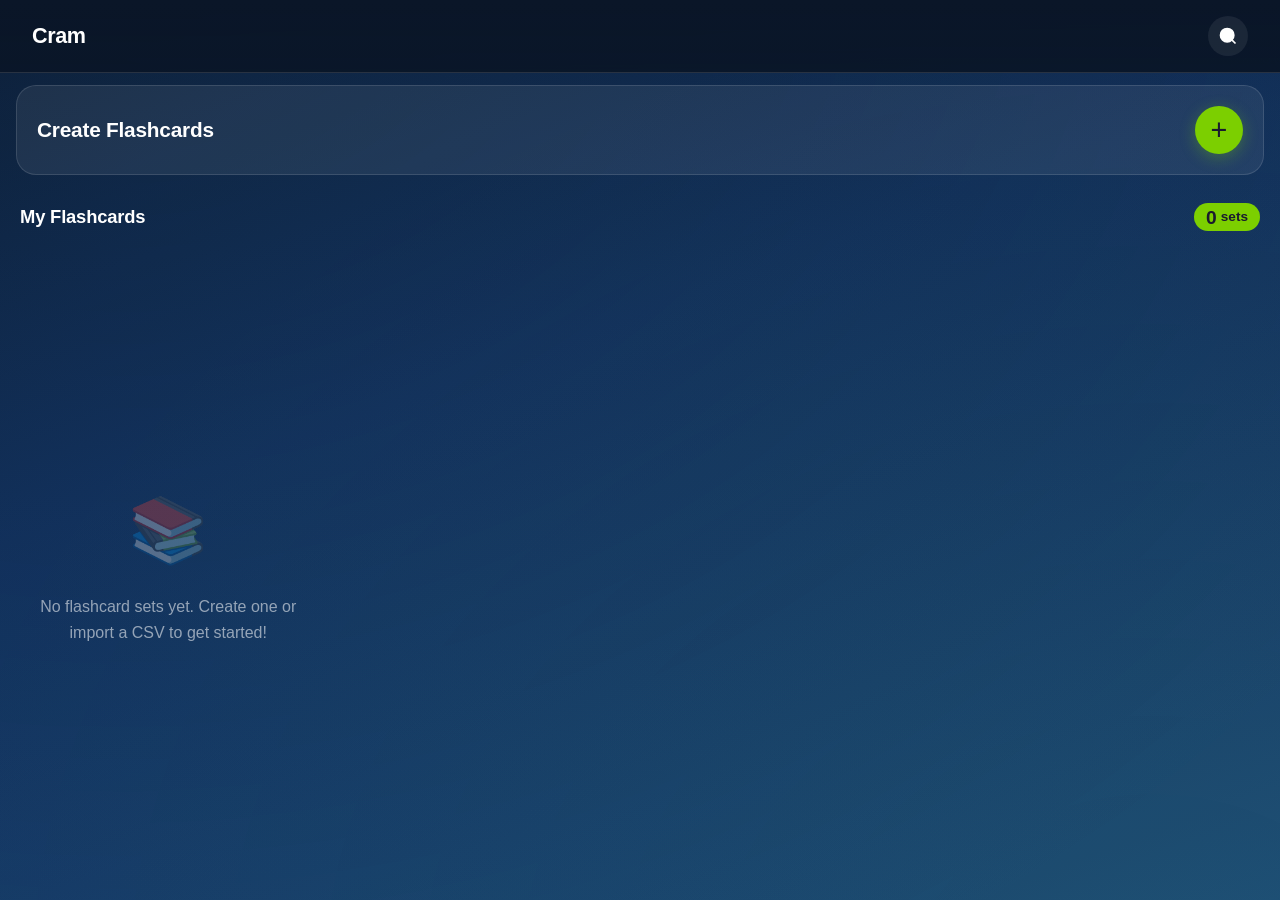
<file: index.html>
<!DOCTYPE html>
<html lang="en">
<head>
  <meta charset="UTF-8">
  <meta name="viewport" content="width=device-width, initial-scale=1.0, maximum-scale=1.0, user-scalable=no">
  <title>Cram — Flashcard App</title>
  <meta name="description" content="Offline flashcard app with spaced repetition. Import CSV, study with Cram Mode, and memorize anything.">
  <meta name="theme-color" content="#1a3a6b">
  <meta name="apple-mobile-web-app-capable" content="yes">
  <meta name="apple-mobile-web-app-status-bar-style" content="black-translucent">
  <link rel="manifest" href="manifest.json">
  <link rel="icon" type="image/svg+xml" href="data:image/svg+xml,%3Csvg xmlns='http://www.w3.org/2000/svg' viewBox='0 0 100 100'%3E%3Crect width='100' height='100' rx='20' fill='%231a3a6b'/%3E%3Ctext x='50' y='68' font-size='55' font-weight='bold' text-anchor='middle' fill='%237ccf00'%3EC%3C/text%3E%3C/svg%3E">
  <link rel="stylesheet" href="style.css">
</head>
<body>
  <div id="app">

    <!-- ════════════════════════════════════
         HOME VIEW
         ════════════════════════════════════ -->
    <section id="view-home" class="view active">
      <header class="header">
        <div class="header-left">
          <span class="header-title">Cram</span>
        </div>
        <div class="header-right">
          <button class="icon-btn" id="btn-search" aria-label="Search">
            <svg viewBox="0 0 24 24" fill="none" stroke="currentColor" stroke-width="2"><circle cx="11" cy="11" r="8"/><line x1="21" y1="21" x2="16.65" y2="16.65"/></svg>
          </button>
        </div>
      </header>

      <div class="search-bar" id="search-bar">
        <input type="text" class="search-input" id="search-input" placeholder="Search flashcard sets...">
      </div>

      <div class="create-banner" id="create-banner">
        <h2>Create Flashcards</h2>
        <button class="create-btn" aria-label="Create new set">+</button>
      </div>

      <div class="section-header">
        <h2>My Flashcards</h2>
        <span class="badge"><span class="badge-num" id="set-count">0</span> sets</span>
      </div>

      <div class="set-list" id="set-list">
        <div class="empty-state" id="empty-state">
          <div class="empty-state-icon">📚</div>
          <p class="empty-state-text">No flashcard sets yet. Create one or import a CSV to get started!</p>
        </div>
      </div>
    </section>

    <!-- ════════════════════════════════════
         CREATE / EDIT SET VIEW
         ════════════════════════════════════ -->
    <section id="view-create" class="view">
      <header class="header">
        <div class="header-left">
          <button class="icon-btn" id="btn-back-create" aria-label="Go back">
            <svg viewBox="0 0 24 24" fill="none" stroke="currentColor" stroke-width="2"><polyline points="15 18 9 12 15 6"/></svg>
          </button>
          <span class="header-title" id="create-title">New Card Set</span>
        </div>
      </header>

      <div class="form-section">
        <div class="form-group">
          <label class="form-label" for="set-name-input">Set Name</label>
          <input type="text" class="form-input" id="set-name-input" placeholder="e.g., Chemistry Elements">
        </div>

        <div class="form-group row" style="display: flex; gap: 12px; flex-direction: row;">
          <div class="form-group" style="flex: 1;">
            <label class="form-label" for="set-front-lang">Front Voice</label>
            <select class="form-input" id="set-front-lang">
              <option value="">None (No Audio)</option>
              <option value="de-DE">German (Deutsch)</option>
              <option value="en-US">English (US)</option>
              <option value="en-GB">English (UK)</option>
              <option value="es-ES">Spanish (Español)</option>
              <option value="fr-FR">French (Français)</option>
            </select>
          </div>
          <div class="form-group" style="flex: 1;">
            <label class="form-label" for="set-back-lang">Back Voice</label>
            <select class="form-input" id="set-back-lang">
              <option value="">None (No Audio)</option>
              <option value="de-DE">German (Deutsch)</option>
              <option value="en-US">English (US)</option>
              <option value="en-GB">English (UK)</option>
              <option value="es-ES">Spanish (Español)</option>
              <option value="fr-FR">French (Français)</option>
            </select>
          </div>
        </div>

        <div class="form-group">
          <label class="form-label">Import from CSV</label>
          <div class="csv-upload" id="csv-upload">
            <div class="csv-upload-icon">📄</div>
            <div class="csv-upload-text">Drop CSV file here or tap to browse</div>
            <div class="csv-upload-hint">Format: front,back (one card per row)</div>
            <input type="file" accept=".csv,.tsv,.txt" id="csv-file-input">
          </div>
        </div>

        <div class="form-group">
          <label class="form-label">Add Cards Manually</label>
          <div class="card-entry">
            <div class="card-entry-inputs">
              <div class="form-group">
                <input type="text" class="form-input" id="card-front-input" placeholder="Front">
              </div>
              <div class="form-group">
                <input type="text" class="form-input" id="card-back-input" placeholder="Back">
              </div>
            </div>
            <button class="add-card-btn" id="btn-add-card" aria-label="Add card">+</button>
          </div>
        </div>

        <div class="form-group" id="preview-section" style="display:none;">
          <label class="form-label">Cards (<span id="card-count">0</span>)</label>
          <div class="card-preview-list" id="card-preview-list"></div>
        </div>

        <button class="btn-primary" id="btn-save-set" disabled>Save Card Set</button>
      </div>
    </section>

    <!-- ════════════════════════════════════
         CARD SET VIEW
         ════════════════════════════════════ -->
    <section id="view-set" class="view">
      <header class="header">
        <div class="header-left">
          <button class="icon-btn" id="btn-back-set" aria-label="Go back">
            <svg viewBox="0 0 24 24" fill="none" stroke="currentColor" stroke-width="2"><polyline points="15 18 9 12 15 6"/></svg>
          </button>
          <span class="header-title" id="set-title">Card Set</span>
        </div>
        <div class="header-right">
          <button class="icon-btn" id="btn-edit-set" aria-label="Edit set">
            <svg viewBox="0 0 24 24" fill="none" stroke="currentColor" stroke-width="2"><path d="M11 4H4a2 2 0 0 0-2 2v14a2 2 0 0 0 2 2h14a2 2 0 0 0 2-2v-7"/><path d="M18.5 2.5a2.121 2.121 0 0 1 3 3L12 15l-4 1 1-4 9.5-9.5z"/></svg>
          </button>
          <button class="icon-btn" id="btn-delete-set" aria-label="Delete set">
            <svg viewBox="0 0 24 24" fill="none" stroke="currentColor" stroke-width="2"><polyline points="3 6 5 6 21 6"/><path d="M19 6v14a2 2 0 0 1-2 2H7a2 2 0 0 1-2-2V6m3 0V4a2 2 0 0 1 2-2h4a2 2 0 0 1 2 2v2"/></svg>
          </button>
        </div>
      </header>

      <div class="mode-selector" id="mode-selector">
        <button class="mode-btn active" data-mode="cards">Card Set</button>
        <button class="mode-btn" data-mode="memorize">Memorize</button>
        <button class="mode-btn" data-mode="cram">Cram Mode</button>
      </div>

      <div class="set-info">
        <div class="set-info-stats">
          <div class="stat">
            <span class="stat-value" id="stat-total">0</span>
            <span class="stat-label">Cards</span>
          </div>
          <div class="stat">
            <span class="stat-value" id="stat-memorized">0</span>
            <span class="stat-label">Memorized</span>
          </div>
        </div>
      </div>

      <div class="set-actions">
        <button class="btn-secondary" id="btn-export-csv">📥 Export CSV</button>
        <button class="btn-secondary" id="btn-reset-progress">🔄 Reset Progress</button>
      </div>

      <div class="cards-grid" id="cards-grid"></div>
    </section>

    <!-- ════════════════════════════════════
         CRAM MODE VIEW
         ════════════════════════════════════ -->
    <section id="view-cram" class="view">
      <header class="header">
        <div class="header-left">
          <button class="icon-btn" id="btn-back-cram" aria-label="Go back">
            <svg viewBox="0 0 24 24" fill="none" stroke="currentColor" stroke-width="2"><polyline points="15 18 9 12 15 6"/></svg>
          </button>
          <span class="header-title">Cram Mode</span>
        </div>
        <div class="header-right">
          <button class="icon-btn" id="btn-cram-autoplay" aria-label="Toggle autoplay audio" title="Toggle autoplay audio">
            <svg viewBox="0 0 24 24" fill="none" stroke="currentColor" stroke-width="2" stroke-linecap="round" stroke-linejoin="round"><polygon points="11 5 6 9 2 9 2 15 6 15 11 19 11 5"></polygon><path d="M19.07 4.93a10 10 0 0 1 0 14.14M15.54 8.46a5 5 0 0 1 0 7.07"></path></svg>
          </button>
          <button class="icon-btn" id="btn-cram-reverse" aria-label="Reverse cards" title="Reverse (show back first)">
            <svg viewBox="0 0 24 24" fill="none" stroke="currentColor" stroke-width="2"><polyline points="17 1 21 5 17 9"/><path d="M3 11V9a4 4 0 0 1 4-4h14"/><polyline points="7 23 3 19 7 15"/><path d="M21 13v2a4 4 0 0 1-4 4H3"/></svg>
          </button>
          <button class="icon-btn" id="btn-cram-shuffle" aria-label="Shuffle cards" title="Shuffle remaining cards">
            <svg viewBox="0 0 24 24" fill="none" stroke="currentColor" stroke-width="2"><polyline points="16 3 21 3 21 8"/><line x1="4" y1="20" x2="21" y2="3"/><polyline points="21 16 21 21 16 21"/><line x1="15" y1="15" x2="21" y2="21"/><line x1="4" y1="4" x2="9" y2="9"/></svg>
          </button>
        </div>
      </header>

      <div class="study-area">
        <div class="card-counter" id="cram-counter">
          Card <strong>1</strong> of <strong>10</strong>
        </div>

        <div class="flip-card" id="cram-card">
          <div class="flip-card-inner">
            <div class="flip-card-front" id="cram-front">
              <span>Front</span>
              <button class="audio-btn" id="btn-cram-front-audio" aria-label="Play audio" style="display: none;">
                <svg viewBox="0 0 24 24" fill="none" stroke="currentColor" stroke-width="2" stroke-linecap="round" stroke-linejoin="round"><polygon points="11 5 6 9 2 9 2 15 6 15 11 19 11 5"></polygon><path d="M19.07 4.93a10 10 0 0 1 0 14.14M15.54 8.46a5 5 0 0 1 0 7.07"></path></svg>
              </button>
            </div>
            <div class="flip-card-back" id="cram-back">
              <span>Back</span>
              <button class="audio-btn" id="btn-cram-back-audio" aria-label="Play audio" style="display: none;">
                <svg viewBox="0 0 24 24" fill="none" stroke="currentColor" stroke-width="2" stroke-linecap="round" stroke-linejoin="round"><polygon points="11 5 6 9 2 9 2 15 6 15 11 19 11 5"></polygon><path d="M19.07 4.93a10 10 0 0 1 0 14.14M15.54 8.46a5 5 0 0 1 0 7.07"></path></svg>
              </button>
            </div>
          </div>
        </div>

        <p class="flip-hint" id="flip-hint">Tap card to reveal answer</p>

        <div class="answer-buttons" id="answer-buttons" style="visibility: hidden;">
          <button class="answer-btn wrong" id="btn-wrong" aria-label="Wrong">✕</button>
          <button class="answer-btn correct" id="btn-correct" aria-label="Correct">✓</button>
        </div>

        <div class="level-bar" id="level-bar">
          <div class="level-segment" data-level="1">
            <span class="level-segment-count" id="level-1-count">0</span>
            <div class="level-segment-bar"></div>
            <span class="level-segment-label">Lv 1</span>
          </div>
          <div class="level-segment" data-level="2">
            <span class="level-segment-count" id="level-2-count">0</span>
            <div class="level-segment-bar"></div>
            <span class="level-segment-label">Lv 2</span>
          </div>
          <div class="level-segment" data-level="3">
            <span class="level-segment-count" id="level-3-count">0</span>
            <div class="level-segment-bar"></div>
            <span class="level-segment-label">Lv 3</span>
          </div>
          <div class="level-segment" data-level="4">
            <span class="level-segment-count" id="level-4-count">0</span>
            <div class="level-segment-bar"></div>
            <span class="level-segment-label">Lv 4</span>
          </div>
          <div class="level-segment" data-level="5">
            <span class="level-segment-count" id="level-5-count">0</span>
            <div class="level-segment-bar"></div>
            <span class="level-segment-label">Done</span>
          </div>
        </div>
      </div>
    </section>

    <!-- ════════════════════════════════════
         MEMORIZE MODE VIEW
         ════════════════════════════════════ -->
    <section id="view-memorize" class="view">
      <header class="header">
        <div class="header-left">
          <button class="icon-btn" id="btn-back-memorize" aria-label="Go back">
            <svg viewBox="0 0 24 24" fill="none" stroke="currentColor" stroke-width="2"><polyline points="15 18 9 12 15 6"/></svg>
          </button>
          <span class="header-title">Memorize</span>
        </div>
        <div class="header-right">
          <button class="icon-btn" id="btn-memorize-autoplay" aria-label="Toggle autoplay audio" title="Toggle autoplay audio">
            <svg viewBox="0 0 24 24" fill="none" stroke="currentColor" stroke-width="2" stroke-linecap="round" stroke-linejoin="round"><polygon points="11 5 6 9 2 9 2 15 6 15 11 19 11 5"></polygon><path d="M19.07 4.93a10 10 0 0 1 0 14.14M15.54 8.46a5 5 0 0 1 0 7.07"></path></svg>
          </button>
          <button class="icon-btn" id="btn-shuffle" aria-label="Shuffle cards">
            <svg viewBox="0 0 24 24" fill="none" stroke="currentColor" stroke-width="2"><polyline points="16 3 21 3 21 8"/><line x1="4" y1="20" x2="21" y2="3"/><polyline points="21 16 21 21 16 21"/><line x1="15" y1="15" x2="21" y2="21"/><line x1="4" y1="4" x2="9" y2="9"/></svg>
          </button>
        </div>
      </header>

      <div class="study-area">
        <div class="card-counter" id="memorize-counter">
          Card <strong>1</strong> of <strong>10</strong>
        </div>

        <div class="flip-card" id="memorize-card">
          <div class="flip-card-inner">
            <div class="flip-card-front" id="memorize-front">
              <span>Front</span>
              <button class="audio-btn" id="btn-memorize-front-audio" aria-label="Play audio" style="display: none;">
                <svg viewBox="0 0 24 24" fill="none" stroke="currentColor" stroke-width="2" stroke-linecap="round" stroke-linejoin="round"><polygon points="11 5 6 9 2 9 2 15 6 15 11 19 11 5"></polygon><path d="M19.07 4.93a10 10 0 0 1 0 14.14M15.54 8.46a5 5 0 0 1 0 7.07"></path></svg>
              </button>
            </div>
            <div class="flip-card-back" id="memorize-back">
              <span>Back</span>
              <button class="audio-btn" id="btn-memorize-back-audio" aria-label="Play audio" style="display: none;">
                <svg viewBox="0 0 24 24" fill="none" stroke="currentColor" stroke-width="2" stroke-linecap="round" stroke-linejoin="round"><polygon points="11 5 6 9 2 9 2 15 6 15 11 19 11 5"></polygon><path d="M19.07 4.93a10 10 0 0 1 0 14.14M15.54 8.46a5 5 0 0 1 0 7.07"></path></svg>
              </button>
            </div>
          </div>
        </div>

        <p class="flip-hint">Tap card to flip</p>

        <div class="memorize-controls">
          <button class="nav-btn" id="btn-prev" aria-label="Previous card">
            <svg viewBox="0 0 24 24" fill="none" stroke="currentColor" stroke-width="2.5"><polyline points="15 18 9 12 15 6"/></svg>
          </button>
          <span class="card-counter" id="memorize-position" style="min-width: 80px; text-align: center;"></span>
          <button class="nav-btn" id="btn-next" aria-label="Next card">
            <svg viewBox="0 0 24 24" fill="none" stroke="currentColor" stroke-width="2.5"><polyline points="9 18 15 12 9 6"/></svg>
          </button>
        </div>
      </div>
    </section>

    <!-- ════════════════════════════════════
         LEVEL RESULTS VIEW
         ════════════════════════════════════ -->
    <section id="view-results" class="view">
      <header class="header">
        <div class="header-left">
          <button class="icon-btn" id="btn-back-results" aria-label="Go back">
            <svg viewBox="0 0 24 24" fill="none" stroke="currentColor" stroke-width="2"><polyline points="15 18 9 12 15 6"/></svg>
          </button>
          <span class="header-title">Cram Mode</span>
        </div>
      </header>

      <div class="results-content">
        <h1 class="results-title" id="results-level-title">Level 1 Results</h1>

        <div class="results-stats" id="results-stats">
          <!-- Populated by JS -->
        </div>

        <div class="results-continue">
          <button class="continue-btn" id="btn-continue-cram">
            <span id="continue-text">Continue</span>
            <span>›</span>
          </button>
        </div>
      </div>
    </section>

    <!-- ════════════════════════════════════
         DELETE CONFIRM MODAL
         ════════════════════════════════════ -->
    <div class="modal-overlay" id="modal-confirm">
      <div class="modal-content">
        <div class="modal-handle"></div>
        <h3 class="modal-title" id="confirm-title">Delete this set?</h3>
        <p id="confirm-message" style="color: var(--text-muted); margin-bottom: 4px;">This action cannot be undone.</p>
        <div class="confirm-actions">
          <button class="btn-secondary" id="btn-confirm-cancel">Cancel</button>
          <button class="btn-danger" id="btn-confirm-ok">Delete</button>
        </div>
      </div>
    </div>

    <!-- ════════════════════════════════════
         TOAST CONTAINER
         ════════════════════════════════════ -->
    <div class="toast-container" id="toast-container"></div>

  </div>

  <script src="app.js"></script>
</body>
</html>
</file>
<file: style.css>
/* ============================================
   CRAM FLASHCARD PWA — Design System & Styles
   ============================================ */

/* ── CSS Variables ── */
:root {
  --primary-dark: #0a1628;
  --primary: #112d56;
  --primary-mid: #1a4a7a;
  --primary-light: #2567a8;
  --accent: #7ccf00;
  --accent-light: #9de516;
  --accent-dark: #5a9900;
  --accent-glow: rgba(124, 207, 0, 0.3);
  --card-white: #ffffff;
  --card-off: #f8f9fa;
  --text-white: #ffffff;
  --text-dark: #1a1a2e;
  --text-muted: rgba(255, 255, 255, 0.55);
  --text-muted-dark: #6c757d;
  --danger: #ff4757;
  --danger-glow: rgba(255, 71, 87, 0.3);
  --success: #2ed573;
  --success-glow: rgba(46, 213, 115, 0.3);
  --glass: rgba(255, 255, 255, 0.07);
  --glass-border: rgba(255, 255, 255, 0.12);
  --glass-hover: rgba(255, 255, 255, 0.12);
  --radius: 12px;
  --radius-lg: 20px;
  --radius-xl: 28px;
  --transition: 300ms cubic-bezier(0.4, 0, 0.2, 1);
  --transition-fast: 150ms cubic-bezier(0.4, 0, 0.2, 1);
  --shadow: 0 8px 32px rgba(0, 0, 0, 0.25);
  --shadow-lg: 0 16px 48px rgba(0, 0, 0, 0.35);
  --font: -apple-system, BlinkMacSystemFont, 'Segoe UI', Roboto, 'Noto Sans Bengali', 'Helvetica Neue', Arial, sans-serif;
  --safe-top: env(safe-area-inset-top, 0px);
  --safe-bottom: env(safe-area-inset-bottom, 0px);
}

/* ── Reset & Base ── */
*,
*::before,
*::after {
  margin: 0;
  padding: 0;
  box-sizing: border-box;
}

html {
  font-size: 16px;
  -webkit-tap-highlight-color: transparent;
  -webkit-text-size-adjust: 100%;
}

body {
  font-family: var(--font);
  background: linear-gradient(160deg, var(--primary-dark) 0%, var(--primary) 40%, var(--primary-mid) 100%);
  color: var(--text-white);
  min-height: 100vh;
  min-height: 100dvh;
  overflow-x: hidden;
  line-height: 1.5;
  padding-top: var(--safe-top);
  padding-bottom: var(--safe-bottom);
}

body::before {
  content: '';
  position: fixed;
  top: -50%;
  left: -50%;
  width: 200%;
  height: 200%;
  background: radial-gradient(ellipse at 30% 20%, rgba(37, 103, 168, 0.15) 0%, transparent 60%),
              radial-gradient(ellipse at 70% 80%, rgba(124, 207, 0, 0.05) 0%, transparent 50%);
  pointer-events: none;
  z-index: 0;
}

/* ── Scrollbar ── */
::-webkit-scrollbar {
  width: 4px;
}

::-webkit-scrollbar-track {
  background: transparent;
}

::-webkit-scrollbar-thumb {
  background: var(--glass-border);
  border-radius: 4px;
}

/* ── Typography ── */
h1 {
  font-size: 1.75rem;
  font-weight: 700;
  letter-spacing: -0.02em;
}

h2 {
  font-size: 1.25rem;
  font-weight: 600;
  letter-spacing: -0.01em;
}

h3 {
  font-size: 1rem;
  font-weight: 600;
}

/* ── App Container ── */
#app {
  position: relative;
  z-index: 1;
  min-height: 100vh;
  min-height: 100dvh;
  display: flex;
  flex-direction: column;
}

/* ============================================
   VIEWS — Screen Management
   ============================================ */
.view {
  display: none;
  flex-direction: column;
  min-height: 100vh;
  min-height: 100dvh;
  animation: viewFadeIn 300ms ease forwards;
}

.view.active {
  display: flex;
}

@keyframes viewFadeIn {
  from {
    opacity: 0;
    transform: translateY(12px);
  }
  to {
    opacity: 1;
    transform: translateY(0);
  }
}

/* ============================================
   HEADER
   ============================================ */
.header {
  display: flex;
  align-items: center;
  justify-content: space-between;
  padding: 16px 20px;
  position: sticky;
  top: 0;
  z-index: 100;
  background: linear-gradient(180deg, var(--primary-dark) 0%, rgba(10, 22, 40, 0.95) 100%);
  backdrop-filter: blur(20px);
  -webkit-backdrop-filter: blur(20px);
  border-bottom: 1px solid var(--glass-border);
}

.header-title {
  font-size: 1.35rem;
  font-weight: 700;
  letter-spacing: -0.02em;
}

.header-left,
.header-right {
  display: flex;
  align-items: center;
  gap: 8px;
}

/* ── Icon Buttons ── */
.icon-btn {
  width: 40px;
  height: 40px;
  border: none;
  background: var(--glass);
  border-radius: 50%;
  color: var(--text-white);
  cursor: pointer;
  display: flex;
  align-items: center;
  justify-content: center;
  transition: var(--transition-fast);
  font-size: 1.2rem;
}

.icon-btn:hover {
  background: var(--glass-hover);
  transform: scale(1.05);
}

.icon-btn:active {
  transform: scale(0.95);
}

.icon-btn.active {
  background: var(--accent);
  color: var(--text-dark);
  box-shadow: 0 0 12px var(--accent-glow);
}

.icon-btn svg {
  width: 20px;
  height: 20px;
  fill: currentColor;
}

/* ============================================
   HOME VIEW
   ============================================ */

/* ── Create Flashcards Banner ── */
.create-banner {
  display: flex;
  align-items: center;
  justify-content: space-between;
  padding: 20px 20px;
  margin: 12px 16px;
  background: var(--glass);
  border: 1px solid var(--glass-border);
  border-radius: var(--radius-lg);
  cursor: pointer;
  transition: var(--transition);
}

.create-banner:hover {
  background: var(--glass-hover);
  transform: translateY(-2px);
  box-shadow: var(--shadow);
}

.create-banner:active {
  transform: translateY(0);
}

.create-banner h2 {
  font-size: 1.3rem;
}

.create-btn {
  width: 48px;
  height: 48px;
  border-radius: 50%;
  border: none;
  background: var(--accent);
  color: var(--text-dark);
  font-size: 1.8rem;
  font-weight: 300;
  cursor: pointer;
  display: flex;
  align-items: center;
  justify-content: center;
  transition: var(--transition);
  box-shadow: 0 4px 16px var(--accent-glow);
}

.create-btn:hover {
  background: var(--accent-light);
  transform: scale(1.1);
  box-shadow: 0 6px 24px var(--accent-glow);
}

.create-btn:active {
  transform: scale(0.95);
}

/* ── My Flashcards Section ── */
.section-header {
  display: flex;
  align-items: center;
  justify-content: space-between;
  padding: 16px 20px 8px;
}

.section-header h2 {
  font-size: 1.15rem;
  font-weight: 600;
}

.badge {
  display: inline-flex;
  align-items: center;
  gap: 4px;
  background: var(--accent);
  color: var(--text-dark);
  padding: 4px 12px;
  border-radius: 20px;
  font-size: 0.85rem;
  font-weight: 700;
}

.badge .badge-num {
  font-size: 1.2rem;
  line-height: 1;
}

/* ── Card Set List ── */
.set-list {
  padding: 4px 16px 16px;
  display: flex;
  flex-direction: column;
  gap: 6px;
  flex: 1;
}

.set-item {
  display: flex;
  align-items: center;
  justify-content: space-between;
  padding: 16px 20px;
  background: linear-gradient(135deg, rgba(26, 74, 122, 0.6) 0%, rgba(17, 45, 86, 0.6) 100%);
  border: 1px solid var(--glass-border);
  border-radius: var(--radius);
  cursor: pointer;
  transition: var(--transition);
  position: relative;
  overflow: hidden;
}

.set-item::before {
  content: '';
  position: absolute;
  inset: 0;
  background: linear-gradient(90deg, transparent, rgba(255, 255, 255, 0.03));
  opacity: 0;
  transition: var(--transition);
}

.set-item:hover::before {
  opacity: 1;
}

.set-item:hover {
  transform: translateX(4px);
  border-color: rgba(255, 255, 255, 0.2);
  box-shadow: 0 4px 16px rgba(0, 0, 0, 0.2);
}

.set-item:active {
  transform: translateX(2px) scale(0.99);
}

.set-item-info {
  display: flex;
  flex-direction: column;
  gap: 2px;
  flex: 1;
  min-width: 0;
}

.set-item-name {
  font-size: 1.05rem;
  font-weight: 600;
  white-space: nowrap;
  overflow: hidden;
  text-overflow: ellipsis;
}

.set-item-meta {
  font-size: 0.78rem;
  color: var(--text-muted);
}

.set-item-chevron {
  font-size: 1.2rem;
  color: var(--accent);
  margin-left: 12px;
  transition: var(--transition-fast);
}

.set-item:hover .set-item-chevron {
  transform: translateX(4px);
}

/* ── Empty State ── */
.empty-state {
  display: flex;
  flex-direction: column;
  align-items: center;
  justify-content: center;
  padding: 60px 20px;
  text-align: center;
  gap: 16px;
}

.empty-state-icon {
  font-size: 4rem;
  opacity: 0.3;
}

.empty-state-text {
  color: var(--text-muted);
  font-size: 1rem;
  max-width: 280px;
  line-height: 1.6;
}

/* ── Search Bar ── */
.search-bar {
  padding: 0 16px 8px;
  display: none;
}

.search-bar.open {
  display: block;
  animation: slideDown 200ms ease;
}

@keyframes slideDown {
  from {
    opacity: 0;
    transform: translateY(-8px);
  }
  to {
    opacity: 1;
    transform: translateY(0);
  }
}

.search-input {
  width: 100%;
  padding: 12px 16px 12px 44px;
  background: var(--glass);
  border: 1px solid var(--glass-border);
  border-radius: var(--radius);
  color: var(--text-white);
  font-size: 0.95rem;
  font-family: var(--font);
  outline: none;
  transition: var(--transition);
  background-image: url("data:image/svg+xml,%3Csvg xmlns='http://www.w3.org/2000/svg' width='18' height='18' viewBox='0 0 24 24' fill='none' stroke='rgba(255,255,255,0.4)' stroke-width='2'%3E%3Ccircle cx='11' cy='11' r='8'/%3E%3Cline x1='21' y1='21' x2='16.65' y2='16.65'/%3E%3C/svg%3E");
  background-repeat: no-repeat;
  background-position: 14px center;
}

.search-input::placeholder {
  color: var(--text-muted);
}

.search-input:focus {
  border-color: var(--accent);
  background-color: rgba(255, 255, 255, 0.1);
  box-shadow: 0 0 0 3px var(--accent-glow);
}

/* ============================================
   CREATE / EDIT SET VIEW
   ============================================ */
.form-section {
  padding: 20px;
  display: flex;
  flex-direction: column;
  gap: 20px;
  flex: 1;
}

.form-group {
  display: flex;
  flex-direction: column;
  gap: 8px;
}

.form-label {
  font-size: 0.85rem;
  font-weight: 600;
  text-transform: uppercase;
  letter-spacing: 0.06em;
  color: var(--text-muted);
}

.form-input {
  padding: 14px 16px;
  background: var(--glass);
  border: 1px solid var(--glass-border);
  border-radius: var(--radius);
  color: var(--text-white);
  font-size: 1rem;
  font-family: var(--font);
  outline: none;
  transition: var(--transition);
}

.form-input:focus {
  border-color: var(--accent);
  box-shadow: 0 0 0 3px var(--accent-glow);
}

.form-input::placeholder {
  color: var(--text-muted);
}

/* ── CSV Upload Area ── */
.csv-upload {
  border: 2px dashed var(--glass-border);
  border-radius: var(--radius-lg);
  padding: 32px 20px;
  text-align: center;
  cursor: pointer;
  transition: var(--transition);
  position: relative;
  overflow: hidden;
}

.csv-upload:hover {
  border-color: var(--accent);
  background: rgba(124, 207, 0, 0.05);
}

.csv-upload.dragover {
  border-color: var(--accent);
  background: rgba(124, 207, 0, 0.1);
  transform: scale(1.01);
}

.csv-upload-icon {
  font-size: 2.5rem;
  margin-bottom: 8px;
}

.csv-upload-text {
  font-size: 0.95rem;
  color: var(--text-muted);
  margin-bottom: 4px;
}

.csv-upload-hint {
  font-size: 0.78rem;
  color: rgba(255, 255, 255, 0.35);
}

.csv-upload input[type="file"] {
  position: absolute;
  inset: 0;
  opacity: 0;
  cursor: pointer;
}

/* ── Manual Card Entry ── */
.card-entry {
  display: flex;
  gap: 8px;
  align-items: flex-end;
}

.card-entry .form-group {
  flex: 1;
}

.card-entry-inputs {
  display: flex;
  gap: 8px;
  flex: 1;
}

.add-card-btn {
  width: 48px;
  height: 48px;
  border: none;
  border-radius: var(--radius);
  background: var(--accent);
  color: var(--text-dark);
  font-size: 1.5rem;
  cursor: pointer;
  display: flex;
  align-items: center;
  justify-content: center;
  transition: var(--transition-fast);
  flex-shrink: 0;
}

.add-card-btn:hover {
  background: var(--accent-light);
  transform: scale(1.05);
}

.add-card-btn:active {
  transform: scale(0.95);
}

/* ── Card Preview List (in create/edit) ── */
.card-preview-list {
  display: flex;
  flex-direction: column;
  gap: 8px;
  max-height: 40vh;
  overflow-y: auto;
  padding: 4px 0;
}

.card-preview-item {
  display: flex;
  align-items: center;
  padding: 12px 16px;
  background: var(--glass);
  border: 1px solid var(--glass-border);
  border-radius: var(--radius);
  gap: 12px;
  animation: cardSlideIn 200ms ease;
}

@keyframes cardSlideIn {
  from {
    opacity: 0;
    transform: translateX(-12px);
  }
  to {
    opacity: 1;
    transform: translateX(0);
  }
}

.card-preview-front,
.card-preview-back {
  flex: 1;
  font-size: 0.9rem;
  white-space: nowrap;
  overflow: hidden;
  text-overflow: ellipsis;
}

.card-preview-divider {
  color: var(--accent);
  font-weight: 700;
  font-size: 0.85rem;
}

.card-preview-delete {
  width: 28px;
  height: 28px;
  border: none;
  background: transparent;
  color: var(--danger);
  cursor: pointer;
  border-radius: 50%;
  display: flex;
  align-items: center;
  justify-content: center;
  font-size: 1.1rem;
  transition: var(--transition-fast);
  flex-shrink: 0;
}

.card-preview-delete:hover {
  background: var(--danger-glow);
}

/* ── Save Button ── */
.btn-primary {
  padding: 16px 32px;
  background: linear-gradient(135deg, var(--accent) 0%, var(--accent-light) 100%);
  color: var(--text-dark);
  border: none;
  border-radius: var(--radius);
  font-size: 1.05rem;
  font-weight: 700;
  font-family: var(--font);
  cursor: pointer;
  transition: var(--transition);
  box-shadow: 0 4px 16px var(--accent-glow);
  text-transform: uppercase;
  letter-spacing: 0.04em;
}

.btn-primary:hover {
  transform: translateY(-2px);
  box-shadow: 0 8px 24px var(--accent-glow);
}

.btn-primary:active {
  transform: translateY(0);
}

.btn-primary:disabled {
  opacity: 0.5;
  cursor: not-allowed;
  transform: none;
}

.btn-secondary {
  padding: 12px 24px;
  background: var(--glass);
  color: var(--text-white);
  border: 1px solid var(--glass-border);
  border-radius: var(--radius);
  font-size: 0.95rem;
  font-weight: 600;
  font-family: var(--font);
  cursor: pointer;
  transition: var(--transition);
}

.btn-secondary:hover {
  background: var(--glass-hover);
  border-color: rgba(255, 255, 255, 0.25);
}

.btn-danger {
  padding: 12px 24px;
  background: rgba(255, 71, 87, 0.15);
  color: var(--danger);
  border: 1px solid rgba(255, 71, 87, 0.3);
  border-radius: var(--radius);
  font-size: 0.95rem;
  font-weight: 600;
  font-family: var(--font);
  cursor: pointer;
  transition: var(--transition);
}

.btn-danger:hover {
  background: rgba(255, 71, 87, 0.25);
}

/* ============================================
   CARD SET VIEW
   ============================================ */

/* ── Mode Selector ── */
.mode-selector {
  padding: 12px 16px;
  display: flex;
  gap: 0;
  background: var(--glass);
  margin: 0 16px;
  border-radius: var(--radius);
  border: 1px solid var(--glass-border);
  overflow: hidden;
}

.mode-btn {
  flex: 1;
  padding: 12px 8px;
  border: none;
  background: transparent;
  color: var(--text-muted);
  font-size: 0.75rem;
  font-weight: 700;
  font-family: var(--font);
  cursor: pointer;
  transition: var(--transition);
  text-transform: uppercase;
  letter-spacing: 0.06em;
  border-radius: 8px;
  position: relative;
}

.mode-btn.active {
  background: linear-gradient(135deg, var(--accent) 0%, var(--accent-light) 100%);
  color: var(--text-dark);
  box-shadow: 0 2px 12px var(--accent-glow);
}

.mode-btn:not(.active):hover {
  color: var(--text-white);
  background: rgba(255, 255, 255, 0.05);
}

/* ── Set Info Bar ── */
.set-info {
  display: flex;
  align-items: center;
  justify-content: space-between;
  padding: 16px 20px;
}

.set-info-stats {
  display: flex;
  gap: 16px;
}

.stat {
  display: flex;
  flex-direction: column;
  align-items: center;
  gap: 2px;
}

.stat-value {
  font-size: 1.3rem;
  font-weight: 700;
  color: var(--accent);
}

.stat-label {
  font-size: 0.7rem;
  color: var(--text-muted);
  text-transform: uppercase;
  letter-spacing: 0.05em;
}

/* ── Cards Grid ── */
.cards-grid {
  padding: 8px 16px 80px;
  display: flex;
  flex-direction: column;
  gap: 10px;
  flex: 1;
  overflow-y: auto;
}

.card-item {
  background: var(--card-white);
  border-radius: var(--radius);
  padding: 20px;
  color: var(--text-dark);
  box-shadow: 0 2px 8px rgba(0, 0, 0, 0.1);
  transition: var(--transition);
  cursor: pointer;
}

.card-item:hover {
  transform: translateY(-2px);
  box-shadow: 0 6px 20px rgba(0, 0, 0, 0.15);
}

.card-item-front {
  font-size: 1.1rem;
  font-weight: 600;
  margin-bottom: 8px;
  color: var(--text-dark);
}

.card-item-back {
  font-size: 0.9rem;
  color: var(--text-muted-dark);
  padding-top: 8px;
  border-top: 1px solid #e9ecef;
}

/* ── Floating Action Buttons ── */
.fab-container {
  position: fixed;
  bottom: 24px;
  right: 20px;
  display: flex;
  flex-direction: column;
  gap: 12px;
  z-index: 50;
}

.fab {
  width: 56px;
  height: 56px;
  border-radius: 50%;
  border: none;
  background: linear-gradient(135deg, var(--accent) 0%, var(--accent-light) 100%);
  color: var(--text-dark);
  font-size: 1.5rem;
  cursor: pointer;
  display: flex;
  align-items: center;
  justify-content: center;
  box-shadow: 0 4px 20px var(--accent-glow);
  transition: var(--transition);
}

.fab:hover {
  transform: scale(1.1) translateY(-2px);
  box-shadow: 0 8px 28px var(--accent-glow);
}

.fab:active {
  transform: scale(0.95);
}

/* ============================================
   CRAM MODE / STUDY VIEW
   ============================================ */
.study-area {
  flex: 1;
  display: flex;
  flex-direction: column;
  align-items: center;
  justify-content: center;
  padding: 24px 20px;
  gap: 24px;
}

/* ── Card Flip ── */
.flip-card {
  width: 100%;
  max-width: 400px;
  aspect-ratio: 3 / 2;
  perspective: 1000px;
  cursor: pointer;
}

.flip-card-inner {
  position: relative;
  width: 100%;
  height: 100%;
  transition: transform 0.6s cubic-bezier(0.4, 0, 0.2, 1);
  transform-style: preserve-3d;
}

.flip-card.flipped .flip-card-inner {
  transform: rotateY(180deg);
}

.flip-card-front,
.flip-card-back {
  position: absolute;
  inset: 0;
  backface-visibility: hidden;
  -webkit-backface-visibility: hidden;
  border-radius: var(--radius-lg);
  display: flex;
  align-items: center;
  justify-content: center;
  padding: 24px;
  text-align: center;
  font-size: 1.5rem;
  font-weight: 600;
  word-break: break-word;
  overflow-y: auto;
}

.flip-card-front {
  background: var(--card-white);
  color: var(--text-dark);
  box-shadow: var(--shadow-lg);
}

.flip-card-back {
  background: linear-gradient(135deg, #f0f9e8 0%, #e8f5e9 100%);
  color: var(--text-dark);
  transform: rotateY(180deg);
  box-shadow: var(--shadow-lg);
}

.flip-hint {
  font-size: 0.78rem;
  color: var(--text-muted);
  text-align: center;
  animation: pulse 2s ease-in-out infinite;
}

@keyframes pulse {
  0%, 100% { opacity: 0.5; }
  50% { opacity: 1; }
}

/* ── Card Counter ── */
.card-counter {
  font-size: 0.9rem;
  color: var(--text-muted);
  text-align: center;
}

.card-counter strong {
  color: var(--accent);
}

/* ── Answer Buttons ── */
.answer-buttons {
  display: flex;
  gap: 32px;
  padding: 8px 0 16px;
}

.answer-btn {
  width: 64px;
  height: 64px;
  border-radius: 50%;
  border: 3px solid;
  background: transparent;
  cursor: pointer;
  display: flex;
  align-items: center;
  justify-content: center;
  font-size: 1.8rem;
  transition: var(--transition);
}

.answer-btn.wrong {
  border-color: var(--danger);
  color: var(--danger);
}

.answer-btn.wrong:hover {
  background: var(--danger-glow);
  transform: scale(1.1);
}

.answer-btn.correct {
  border-color: var(--success);
  color: var(--success);
}

.answer-btn.correct:hover {
  background: var(--success-glow);
  transform: scale(1.1);
}

.answer-btn:active {
  transform: scale(0.9);
}

/* ── Level Progress Bar ── */
.level-bar {
  display: flex;
  width: 100%;
  max-width: 400px;
  gap: 2px;
  padding: 0 4px;
}

.level-segment {
  flex: 1;
  display: flex;
  flex-direction: column;
  align-items: center;
  gap: 4px;
}

.level-segment-bar {
  width: 100%;
  height: 6px;
  border-radius: 3px;
  background: var(--glass);
  position: relative;
  overflow: hidden;
}

.level-segment-bar.active {
  background: var(--accent);
  box-shadow: 0 0 8px var(--accent-glow);
}

.level-segment-label {
  font-size: 0.65rem;
  color: var(--text-muted);
  text-transform: uppercase;
  letter-spacing: 0.05em;
}

.level-segment-count {
  font-size: 0.9rem;
  font-weight: 700;
  color: var(--text-white);
}

.level-segment.active .level-segment-count {
  color: var(--accent);
}

/* ============================================
   LEVEL RESULTS VIEW
   ============================================ */
.results-content {
  flex: 1;
  display: flex;
  flex-direction: column;
  padding: 32px 20px;
  gap: 28px;
}

.results-title {
  font-size: 1.75rem;
  font-weight: 700;
}

.results-stats {
  display: flex;
  flex-direction: column;
  gap: 16px;
}

.result-arrow {
  display: flex;
  align-items: center;
  padding: 20px 24px;
  border-radius: var(--radius-lg);
  gap: 16px;
  font-weight: 700;
  font-size: 0.95rem;
  position: relative;
  overflow: hidden;
}

.result-arrow.promoted {
  background: linear-gradient(90deg, rgba(124, 207, 0, 0.15) 0%, rgba(124, 207, 0, 0.25) 100%);
  border: 1px solid rgba(124, 207, 0, 0.3);
  color: var(--accent-light);
}

.result-arrow.demoted {
  background: linear-gradient(90deg, rgba(255, 255, 255, 0.08) 0%, rgba(255, 255, 255, 0.15) 100%);
  border: 1px solid var(--glass-border);
  color: var(--text-white);
}

.result-arrow-icon {
  font-size: 1.8rem;
  flex-shrink: 0;
}

.result-arrow-num {
  font-size: 2rem;
  font-weight: 800;
  min-width: 40px;
}

.result-arrow-text {
  font-size: 0.85rem;
  font-weight: 600;
  text-transform: uppercase;
  letter-spacing: 0.04em;
  line-height: 1.3;
}

.results-continue {
  margin-top: auto;
  padding: 20px;
}

.continue-btn {
  width: 100%;
  padding: 18px 32px;
  background: linear-gradient(135deg, var(--accent) 0%, var(--accent-light) 100%);
  color: var(--text-dark);
  border: none;
  border-radius: var(--radius);
  font-size: 1.1rem;
  font-weight: 700;
  font-family: var(--font);
  cursor: pointer;
  transition: var(--transition);
  box-shadow: 0 4px 20px var(--accent-glow);
  display: flex;
  align-items: center;
  justify-content: center;
  gap: 8px;
}

.continue-btn:hover {
  transform: translateY(-2px);
  box-shadow: 0 8px 28px var(--accent-glow);
}

.continue-btn:active {
  transform: translateY(0);
}

/* ============================================
   MEMORIZE MODE
   ============================================ */
.memorize-controls {
  display: flex;
  gap: 16px;
  align-items: center;
}

.nav-btn {
  width: 48px;
  height: 48px;
  border-radius: 50%;
  border: 2px solid var(--glass-border);
  background: var(--glass);
  color: var(--text-white);
  font-size: 1.2rem;
  cursor: pointer;
  display: flex;
  align-items: center;
  justify-content: center;
  transition: var(--transition-fast);
}

.nav-btn:hover {
  border-color: var(--accent);
  background: var(--glass-hover);
}

.nav-btn:active {
  transform: scale(0.9);
}

.nav-btn:disabled {
  opacity: 0.3;
  cursor: not-allowed;
}

/* ============================================
   MODAL / OVERLAY
   ============================================ */
.modal-overlay {
  position: fixed;
  inset: 0;
  background: rgba(0, 0, 0, 0.6);
  backdrop-filter: blur(8px);
  -webkit-backdrop-filter: blur(8px);
  z-index: 200;
  display: none;
  align-items: flex-end;
  justify-content: center;
  animation: fadeIn 200ms ease;
}

.modal-overlay.open {
  display: flex;
}

@keyframes fadeIn {
  from { opacity: 0; }
  to { opacity: 1; }
}

.modal-content {
  background: linear-gradient(160deg, var(--primary) 0%, var(--primary-dark) 100%);
  border: 1px solid var(--glass-border);
  border-radius: var(--radius-xl) var(--radius-xl) 0 0;
  padding: 24px 20px 40px;
  width: 100%;
  max-width: 500px;
  max-height: 80vh;
  overflow-y: auto;
  animation: slideUp 300ms cubic-bezier(0.4, 0, 0.2, 1);
}

@keyframes slideUp {
  from {
    transform: translateY(100%);
  }
  to {
    transform: translateY(0);
  }
}

.modal-handle {
  width: 36px;
  height: 4px;
  background: var(--glass-border);
  border-radius: 2px;
  margin: 0 auto 16px;
}

.modal-title {
  font-size: 1.2rem;
  font-weight: 700;
  margin-bottom: 20px;
}

/* ── Confirm Dialog ── */
.confirm-actions {
  display: flex;
  gap: 12px;
  margin-top: 20px;
}

.confirm-actions button {
  flex: 1;
}

/* ============================================
   SET ACTIONS (within card set view)
   ============================================ */
.set-actions {
  display: flex;
  gap: 8px;
  padding: 8px 16px 16px;
  flex-wrap: wrap;
}

.set-actions button {
  flex: 1;
  min-width: 120px;
}

/* ============================================
   TOAST NOTIFICATIONS
   ============================================ */
.toast-container {
  position: fixed;
  top: 20px;
  left: 50%;
  transform: translateX(-50%);
  z-index: 300;
  display: flex;
  flex-direction: column;
  gap: 8px;
  pointer-events: none;
}

.toast {
  padding: 12px 24px;
  background: var(--primary);
  border: 1px solid var(--glass-border);
  border-radius: var(--radius);
  color: var(--text-white);
  font-size: 0.9rem;
  font-weight: 500;
  box-shadow: var(--shadow);
  backdrop-filter: blur(20px);
  animation: toastIn 300ms ease, toastOut 300ms ease 2.5s forwards;
  pointer-events: auto;
  white-space: nowrap;
}

.toast.success {
  border-color: var(--success);
  background: linear-gradient(135deg, rgba(46, 213, 115, 0.2), var(--primary));
}

.toast.error {
  border-color: var(--danger);
  background: linear-gradient(135deg, rgba(255, 71, 87, 0.2), var(--primary));
}

@keyframes toastIn {
  from {
    opacity: 0;
    transform: translateY(-20px);
  }
  to {
    opacity: 1;
    transform: translateY(0);
  }
}

@keyframes toastOut {
  from {
    opacity: 1;
    transform: translateY(0);
  }
  to {
    opacity: 0;
    transform: translateY(-20px);
  }
}

/* ============================================
   RESPONSIVE
   ============================================ */
@media (min-width: 600px) {
  .flip-card {
    max-width: 480px;
  }

  .set-list {
    display: grid;
    grid-template-columns: repeat(auto-fill, minmax(280px, 1fr));
    gap: 10px;
  }

  .cards-grid {
    display: grid;
    grid-template-columns: repeat(auto-fill, minmax(240px, 1fr));
    gap: 12px;
  }

  .modal-content {
    border-radius: var(--radius-xl);
    margin-bottom: 20px;
  }

  .modal-overlay {
    align-items: center;
  }
}

@media (min-width: 900px) {
  .header {
    padding: 16px 32px;
  }

  .form-section {
    max-width: 600px;
    margin: 0 auto;
    width: 100%;
  }

  .results-content {
    max-width: 600px;
    margin: 0 auto;
    width: 100%;
  }
}

/* ============================================
   UTILITY CLASSES
   ============================================ */
.hidden {
  display: none !important;
}

.mt-auto {
  margin-top: auto;
}

.text-center {
  text-align: center;
}

.gap-sm {
  gap: 8px;
}

.flex-row {
  display: flex;
  align-items: center;
}

.flex-1 {
  flex: 1;
}

/* ── Loading Spinner ── */
.spinner {
  width: 32px;
  height: 32px;
  border: 3px solid var(--glass);
  border-top-color: var(--accent);
  border-radius: 50%;
  animation: spin 0.8s linear infinite;
}

@keyframes spin {
  to { transform: rotate(360deg); }
}

/* ── Swipe Animation ── */
.card-swipe-left {
  animation: swipeLeft 300ms ease forwards;
}

.card-swipe-right {
  animation: swipeRight 300ms ease forwards;
}

@keyframes swipeLeft {
  to {
    transform: translateX(-120%) rotate(-15deg);
    opacity: 0;
  }
}

@keyframes swipeRight {
  to {
    transform: translateX(120%) rotate(15deg);
    opacity: 0;
  }
}

/* ── Progress percentage for memorized ── */
.progress-ring {
  position: relative;
  width: 60px;
  height: 60px;
}

.progress-ring-circle {
  transition: stroke-dashoffset 0.35s;
  transform: rotate(-90deg);
  transform-origin: 50% 50%;
}

/* ── Audio Play Button inside cards ── */
.audio-btn {
  position: absolute;
  top: 16px;
  right: 16px;
  width: 40px;
  height: 40px;
  border: none;
  background: rgba(0, 0, 0, 0.06);
  border-radius: 50%;
  color: var(--text-dark);
  cursor: pointer;
  display: flex;
  align-items: center;
  justify-content: center;
  transition: var(--transition-fast);
  z-index: 10;
}

.audio-btn:hover {
  background: rgba(0, 0, 0, 0.12);
  transform: scale(1.08);
}

.audio-btn:active {
  transform: scale(0.95);
}

.audio-btn svg {
  width: 20px;
  height: 20px;
}
</file>
